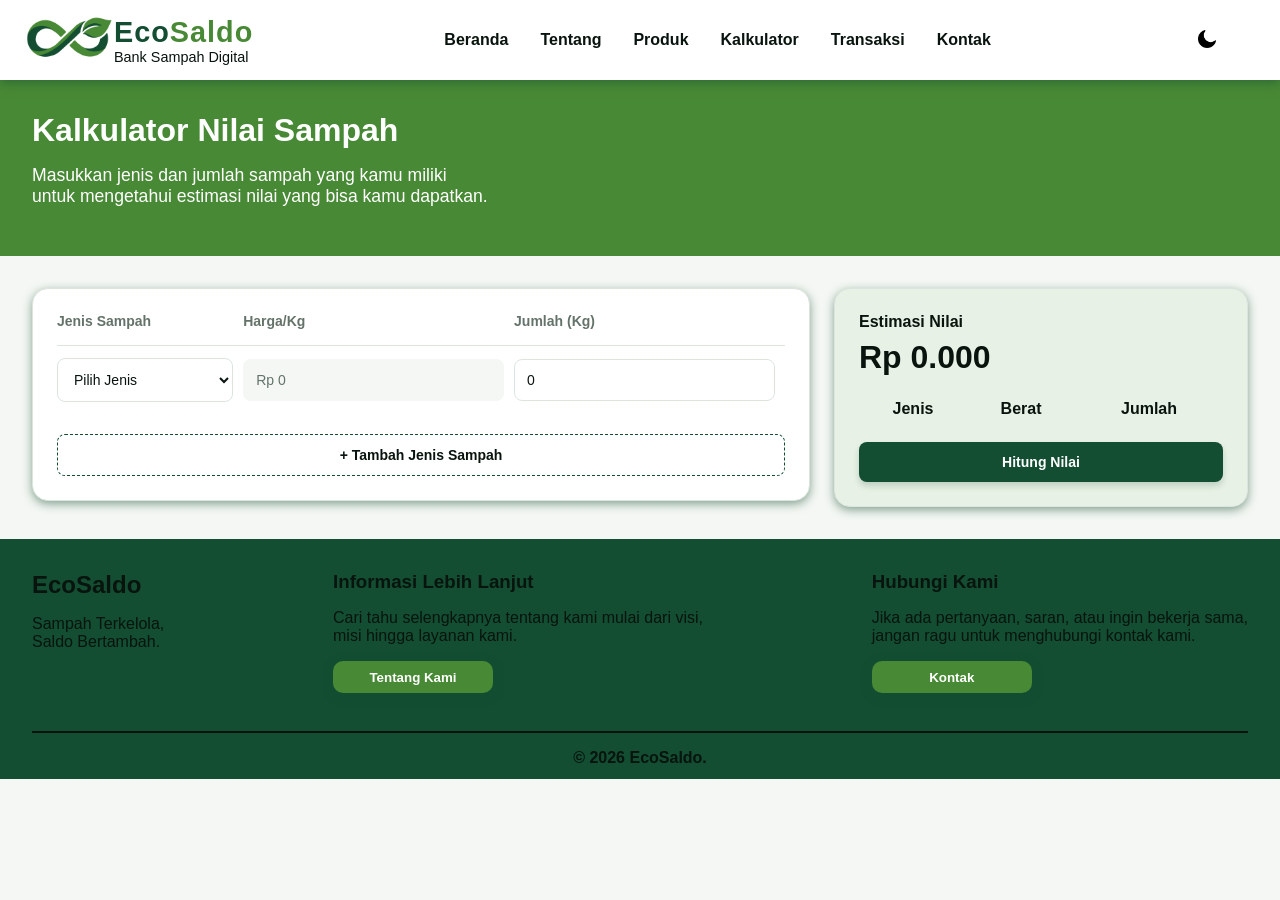
<file: kalkulator.html>
<!doctype html>
<html lang="en">
  <head>
    <meta charset="UTF-8" />
    <meta name="viewport" content="width=device-width, initial-scale=1.0" />
    <title>EcoSaldo - Kalkulator</title>
    <link rel="stylesheet" href="css/style.css" />
  </head>
  <body>
    <div class="container">
      <nav>
        <div class="logo">
          <img src="assets/EcoSaldo.png" alt="Logo EcoSaldo" />
          <div class="namaLogo">
            <h1><span class="eco">Eco</span>Saldo</h1>
            <p>Bank Sampah Digital</p>
          </div>
        </div>
        <ul class="navLinks">
          <li><a href="index.html" class="navLink active">Beranda</a></li>
          <li><a href="tentang.html" class="navLink active">Tentang</a></li>
          <li><a href="produk.html" class="navLink active">Produk</a></li>
          <li>
            <a href="kalkulator.html" class="navLink active">Kalkulator</a>
          </li>
          <li><a href="transaksi.html" class="navLink active">Transaksi</a></li>
          <li><a href="kontak.html" class="navLink active">Kontak</a></li>
        </ul>
        <div class="navFunction">
          <button id="themeToggle">
            <img src="assets/moon.png" class="navIcon" id="themeIcon" />
          </button>
        </div>
      </nav>

      <div id="kalkulatorContainer">
        <div class="bannerKalkulator">
          <h1>Kalkulator Nilai Sampah</h1>
          <p>
            Masukkan jenis dan jumlah sampah yang kamu miliki <br />
            untuk mengetahui estimasi nilai yang bisa kamu dapatkan.
          </p>
        </div>
        <div class="kalkulatorSampah">
          <div class="tambahKalkulator">
            <table id="tabelInput">
              <tr>
                <th>Jenis Sampah</th>
                <th>Harga/Kg</th>
                <th>Jumlah (Kg)</th>
              </tr>
            </table>
            <button class="btnKalkulator" id="btnAddSampah">
              + Tambah Jenis Sampah
            </button>
          </div>
          <div class="estimasiNilai">
            <h2>Estimasi Nilai</h2>
            <h1>Rp 0.000</h1>
            <table id="tabelEstimasi">
              <tr>
                <th>Jenis</th>
                <th>Berat</th>
                <th>Jumlah</th>
              </tr>
            </table>
            <button class="btnKalkulator" id="btnHitung">Hitung Nilai</button>
          </div>
        </div>
      </div>

      <footer>
        <div class="footerInfo">
          <div class="brandFooter">
            <h2>EcoSaldo</h2>
            <p>
              Sampah Terkelola,<br />
              Saldo Bertambah.
            </p>
          </div>
          <div>
            <h3 class="headerFooter">Informasi Lebih Lanjut</h3>
            <p>
              Cari tahu selengkapnya tentang kami mulai dari visi,
              <br />misi hingga layanan kami.
            </p>
            <button
              class="btnFooter"
              onclick="window.location.href = 'tentang.html'"
            >
              Tentang Kami
            </button>
          </div>
          <div>
            <h3 class="headerFooter">Hubungi Kami</h3>
            <p>
              Jika ada pertanyaan, saran, atau ingin bekerja sama, <br />
              jangan ragu untuk menghubungi kontak kami.
            </p>
            <button
              class="btnFooter"
              onclick="window.location.href = 'kontak.html'"
            >
              Kontak
            </button>
          </div>
        </div>

        <hr />
        <h6 align="center" class="copyright">&copy; 2026 EcoSaldo.</h6>
      </footer>
    </div>

    <script src="js/script.js"></script>
  </body>
</html>
</file>
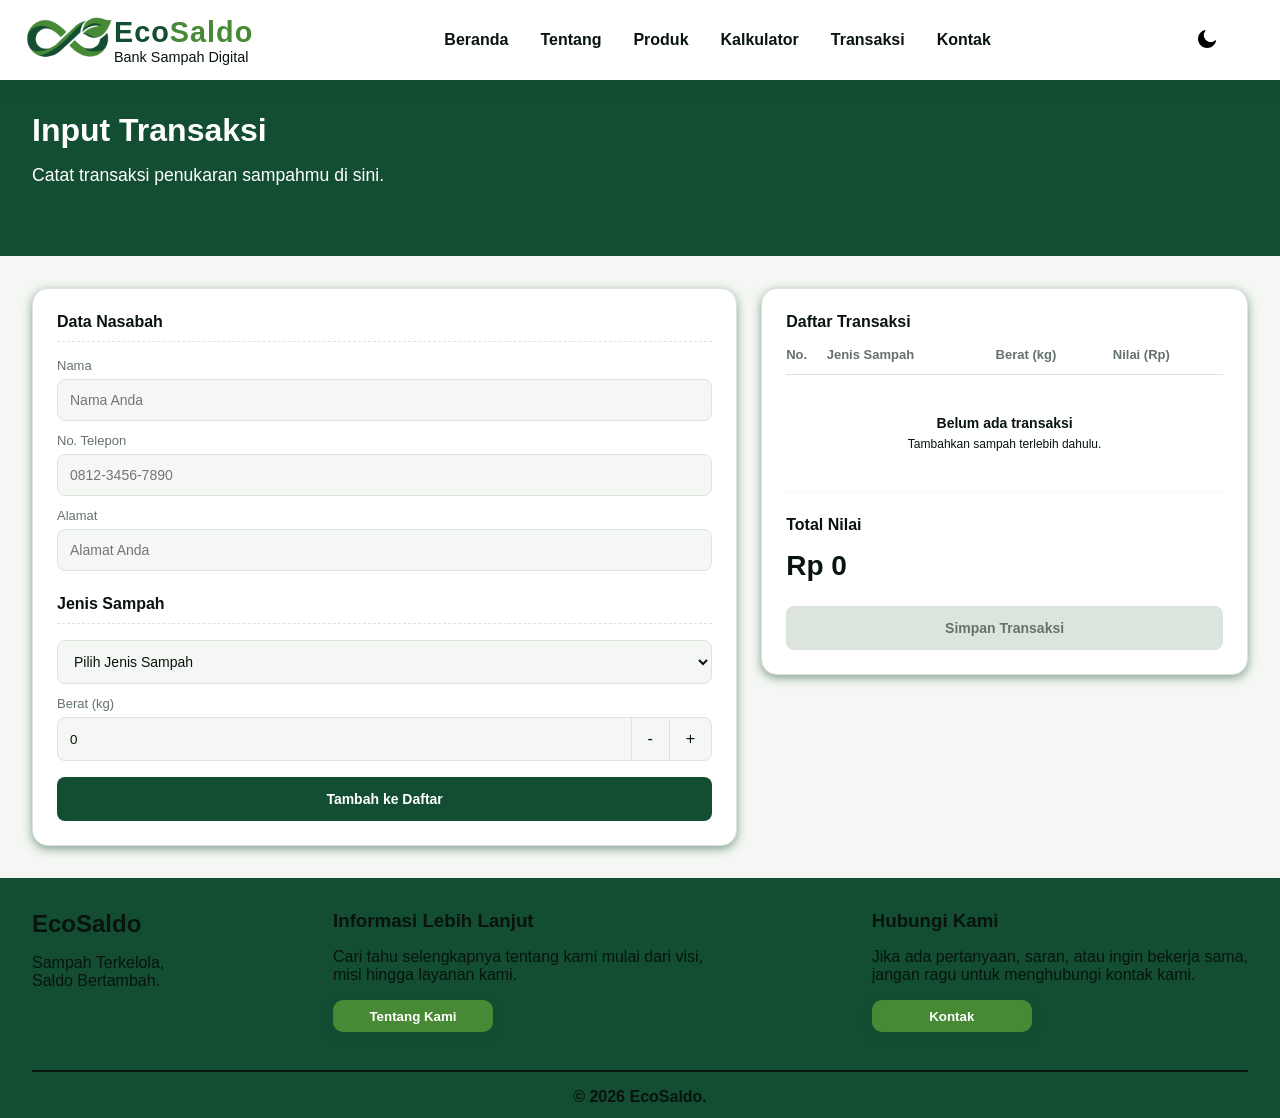
<file: transaksi.html>
<!doctype html>
<html lang="en">
  <head>
    <meta charset="UTF-8" />
    <meta name="viewport" content="width=device-width, initial-scale=1.0" />
    <title>EcoSaldo - Transaksi</title>
    <link rel="stylesheet" href="css/style.css" />
  </head>
  <body>
    <div class="container">
      <nav>
        <div class="logo">
          <img src="assets/EcoSaldo.png" alt="Logo EcoSaldo" />
          <div class="namaLogo">
            <h1><span class="eco">Eco</span>Saldo</h1>
            <p>Bank Sampah Digital</p>
          </div>
        </div>
        <ul class="navLinks">
          <li><a href="index.html" class="navLink active">Beranda</a></li>
          <li><a href="tentang.html" class="navLink active">Tentang</a></li>
          <li><a href="produk.html" class="navLink active">Produk</a></li>
          <li>
            <a href="kalkulator.html" class="navLink active">Kalkulator</a>
          </li>
          <li><a href="transaksi.html" class="navLink active">Transaksi</a></li>
          <li><a href="kontak.html" class="navLink active">Kontak</a></li>
        </ul>
        <div class="navFunction">
          <button id="themeToggle">
            <img src="assets/moon.png" class="navIcon" id="themeIcon" />
          </button>
        </div>
      </nav>

      <div id="transaksiContainer">
        <div class="bannerTransaksi">
          <h1>Input Transaksi</h1>
          <p>Catat transaksi penukaran sampahmu di sini.</p>
        </div>
        <div class="formTransaksi">
          <div class="dataTransaksi">
            <h2>Data Nasabah</h2>
            <label for="namaNasabah">Nama</label>
            <input type="text" id="namaNasabah" placeholder="Nama Anda" />
            <label for="telpNasabah">No. Telepon</label>
            <input type="text" id="telpNasabah" placeholder="0812-3456-7890" />
            <label for="alamatNasabah">Alamat</label>
            <input type="text" id="alamatNasabah" placeholder="Alamat Anda" />

            <h2>Jenis Sampah</h2>
            <select name="sampah" id="sampahNasabah">
              <option value="none">Pilih Jenis Sampah</option>
              <option value="plastik">Plastik</option>
              <option value="kertas">Kertas</option>
              <option value="kaca">Kaca</option>
              <option value="logam">Logam</option>
              <option value="elektronik">Elektronik</option>
            </select>
            <div class="beratSampahNasabah">
              <label for="beratSampahNasabah">Berat (kg)</label>
              <div class="inputBeratSampah">
                <input
                  class="inputBerat"
                  type="number"
                  name="quantity"
                  value="0"
                  min="0"
                />
                <button
                  class="btnBerat"
                  data-quantity="minus"
                  data-field="quantity"
                >
                  -
                </button>
                <button
                  class="btnBerat"
                  data-quantity="plus"
                  data-field="quantity"
                >
                  +
                </button>
              </div>
              <button class="btnTransaksi" id="btnAddListTransaksi">
                Tambah ke Daftar
              </button>
            </div>
          </div>
          <div class="daftarTransaksi">
            <h2>Daftar Transaksi</h2>
            <table id="listTransaksi">
              <tr>
                <th>No.</th>
                <th>Jenis Sampah</th>
                <th>Berat (kg)</th>
                <th>Nilai (Rp)</th>
              </tr>
            </table>
            <h2>Total Nilai</h2>
            <h1>Rp 0</h1>
            <button class="btnTransaksi" id="btnSaveTransaksi">
              Simpan Transaksi
            </button>
          </div>
        </div>
      </div>
      <div id="riwayatContainer" class="riwayat-section" style="display: none">
        <h2>Riwayat Transaksi</h2>
        <div id="listRiwayat" class="list-riwayat"></div>
      </div>

      <footer>
        <div class="footerInfo">
          <div class="brandFooter">
            <h2>EcoSaldo</h2>
            <p>
              Sampah Terkelola,<br />
              Saldo Bertambah.
            </p>
          </div>
          <div>
            <h3 class="headerFooter">Informasi Lebih Lanjut</h3>
            <p>
              Cari tahu selengkapnya tentang kami mulai dari visi,
              <br />misi hingga layanan kami.
            </p>
            <button
              class="btnFooter"
              onclick="window.location.href = 'tentang.html'"
            >
              Tentang Kami
            </button>
          </div>
          <div>
            <h3 class="headerFooter">Hubungi Kami</h3>
            <p>
              Jika ada pertanyaan, saran, atau ingin bekerja sama, <br />
              jangan ragu untuk menghubungi kontak kami.
            </p>
            <button
              class="btnFooter"
              onclick="window.location.href = 'kontak.html'"
            >
              Kontak
            </button>
          </div>
        </div>

        <hr />
        <h6 align="center" class="copyright">&copy; 2026 EcoSaldo.</h6>
      </footer>
    </div>

    <script src="js/script.js"></script>
  </body>
</html>
</file>
<file: css/style.css>
:root {
  --primary: #134e32;
  --accent: #488935;
  --bg: #f4f7f3;
  --bg-card: #ffffff;
  --bg-alt: #e8f1e5;
  --text: #08140d;
  --text-muted: #64736a;
  --border: #dce5dd;
  --shadow: 0 3px 10px rgba(19, 78, 50, 0.5);
}
[data-theme="dark"] {
  --primary: #134e32;
  --accent: #488935;
  --bg: #0f2118;
  --bg-card: #205138;
  --bg-alt: #1d4430;
  --text: #f1f5f3;
  --text-muted: #a8b8af;
  --border: #2c4b3b;
  --shadow: 0 3px 10px rgba(0, 0, 0, 0.5);
}

* {
  box-sizing: border-box;
  margin: 0;
  padding: 0;
  font-family: Arial, Helvetica, sans-serif;
}

body {
  background: var(--bg);
}
/* NAVBAR */
nav {
  background: var(--bg-card);
  display: flex;
  flex-direction: row;
  align-items: center;
  justify-content: space-between;
  position: sticky;
  top: 0;
  width: 100%;
  height: 5rem;
  box-shadow: var(--shadow);
  padding: 1.5rem;
}
.logo {
  display: flex;
  align-items: center;
}
.logo img {
  width: 90px;
  height: 90px;
}
.namaLogo {
  align-items: center;
}
.namaLogo h1 {
  color: var(--accent);
  font-size: 1.8rem;
  letter-spacing: 1px;
}
.namaLogo p {
  color: var(--text);
  font-size: 0.9rem;
}
.eco {
  color: var(--primary);
}
.navLinks {
  display: flex;
  justify-content: space-between;
  gap: 2rem;
}
.navLinks li {
  list-style: none;
  font-size: 1rem;
  font-weight: 700;
}
.navLinks a {
  color: var(--text);
  text-decoration: none;
}
.navLink {
  color: var(--text);
}
.navLink:hover,
.nav-link.active {
  color: var(--accent);
  transition: all 0.3s;
}
.navLink::after {
  content: "";
  position: absolute;
  bottom: -1px;
  left: 0;
  width: 0;
  height: 2px;
  background: var(--text-muted);
  transition: width 0.4s ease;
}

.navFunction {
  display: flex;
}
.navIcon {
  width: 18px;
  height: 18px;
  align-items: center;
}
#themeToggle {
  border: none;
  background: none;
  margin-right: 1.5rem;
  border-radius: 50%;
  padding: 1rem;
}
.search {
  display: flex;
  align-items: center;
}
#inputSearch {
  border-radius: 5px;
  border: 1px solid var(--border);
  width: 11rem;
  height: 2rem;
  padding: 1rem;
  box-shadow: var(--shadow);
}
#searchBtn {
  width: 3rem;
  height: 2rem;
  background: var(--light);
  border: 1px solid var(--border);
  box-shadow: var(--shadow);
}

/* HOME PAGE */
.banner {
  background-image: url("/assets/BannerEcoSaldo.png");
  width: 100%;
  height: 330px;
  background-size: cover;
  align-items: center;
  color: white;
  padding: 1.5rem;
}
.banner h2 {
  font-size: 2.5rem;
}
.banner p {
  font-size: 1.1rem;
  margin-top: 1rem;
}
.banner button {
  width: 15rem;
  height: 2.3rem;
  color: white;
  background: var(--accent);
  font-weight: 700;
  font-size: 1.5rem;
  border: none;
  border-radius: 10px;
  box-shadow: var(--shadow);
  margin-top: 1rem;
}
.banner button:hover {
  background: #2f6220;
  transition: all 0.2s;
  translate: 3px;
}
/* HOMEPAGE - Benefit Section */
.benefitSection {
  display: flex;
  justify-content: space-between;
  padding: 2rem;
  background: var(--bg-alt);
  color: var(--text);
}
.benefit {
  display: flex;
  align-items: center;
  gap: 1rem;
  width: 20rem;
}
.benefitIcon {
  width: 50px;
  height: 50px;
  padding: 0.3rem;
  background: #dce5dd;
  border-radius: 50%;
}
/* HOMEPAGE - Kategori Section */
.judulKategoriSection {
  display: flex;
  justify-content: space-between;
  align-items: center;
  padding: 1rem 2rem;
}
.judulKategoriSection h3 {
  font-weight: 800;
  font-size: 1.5rem;
  color: var(--primary);
}
.judulKategoriSection button {
  border: none;
  border-radius: 10px;
  width: 8rem;
  height: 2.5rem;
  background: var(--primary);
  color: white;
  font-weight: 600;
  box-shadow: var(--shadow);
}
.judulKategoriSection button:hover {
  background: var(--accent);
  transition: all 0.3s;
}
.kategoriSectionCard {
  display: flex;
  justify-content: space-between;
  gap: 1rem;
  padding: 2rem;
  color: var(--text);
}
.kategoriCard {
  background: var(--bg-card);
  border-radius: 10px;
  box-shadow: var(--shadow);
  width: 16rem;
  height: 13rem;
  justify-content: center;
  align-items: center;
  padding: 1rem;
}
.kategoriCard:hover {
  transform: translateY(-2px);
  transition: all 0.3s;
}
.kategoriImg {
  width: 14rem;
  height: 8rem;
  border: 1px solid var(--accent);
  border-radius: 5px;
  justify-content: center;
  align-items: center;
  margin-bottom: 1rem;
  object-fit: scale-down;
  background: white;
}

/* FOOTER */
footer {
  background: var(--primary);
  height: 15rem;
  padding: 2rem;
  color: var(--text);
  margin-top: 2rem;
}
.footerInfo {
  display: flex;
  justify-content: space-between;
  height: 10rem;
  gap: 1rem;
}
.brandFooter h2 {
  margin-bottom: 1rem;
}
.headerFooter {
  margin-bottom: 1rem;
}
.btnFooter {
  background: var(--accent);
  color: white;
  font-weight: 600;
  border: none;
  border-radius: 10px;
  width: 10rem;
  height: 2rem;
  margin: 1rem 0;
  box-shadow: var(--shadow);
}
.copyright {
  font-size: 1rem;
  margin-top: 1rem;
}
hr {
  border: 1px solid var(--text);
}

.tentangInfo,
.layanan,
.infoKontak,
.form .katalog,
.filterKatalog,
.kalkulatorSampah,
.formTransaksi {
  color: var(--text);
}

/* BANNER */
.bannerTentang {
  width: 100%;
  background: var(--primary);
  color: white;
  padding: 1rem 2rem;
}
.bannerTentang h1,
.bannerKalkulator h1,
.bannerKontak h1,
.bannerProduk h1,
.bannerTransaksi h1 {
  font-size: 2rem;
}
.bannerTentang h3 {
  font-size: 1rem;
}
.bannerTentang p,
.bannerKalkulator p,
.bannerKontak p,
.bannerProduk p,
.bannerTransaksi p {
  font-size: 1.1rem;
  margin-top: 1rem;
  margin-bottom: 0.5rem;
}
.bannerProduk {
  width: 100%;
  height: 11rem;
  background: var(--primary);
  color: white;
  padding: 1rem;
  display: flex;
  justify-content: space-between;
}
.bannerKalkulator {
  width: 100%;
  height: 11rem;
  background: var(--accent);
  color: white;
  padding: 2rem;
}
.bannerTransaksi {
  width: 100%;
  height: 11rem;
  background: var(--primary);
  color: white;
  padding: 2rem;
  align-items: center;
}

/* ABOUT PAGE */
.tentangInfo {
  display: flex;
  justify-content: space-between;
  padding: 1rem;
  padding-bottom: 2rem;
  background: var(--bg-alt);
}
.tentangNilai {
  flex: 1;
  margin: 1rem;
  background: var(--bg-card);
  padding: 1.2rem;
  border-radius: 10px;
  box-shadow: var(--shadow);
}
.tentangNilai:hover {
  transform: translateY(-2px);
  transition: all 0.3s;
}
.layanan {
  padding: 1rem;
}
.layanan h2 {
  font-size: 1.5rem;
  margin: 0 1rem;
}
.layananList {
  display: flex;
  justify-content: space-between;
}
.layananCard {
  flex: 1;
  margin: 1rem;
  background: var(--bg-card);
  padding: 2rem;
  box-shadow: var(--shadow);
  border-radius: 10px;
}
.layananCard:hover {
  transform: translateY(-2px);
  transition: all 0.3s;
}

/* PRODUK */
.produkHeader h1 {
  font-size: 2rem;
  margin: 1rem;
}
.produkHeader p {
  margin: 1rem;
  font-size: 1.2rem;
}
.search {
  padding: 1rem 2rem;
}
.katalogSampah {
  display: flex;
  gap: 30px;
  margin-top: 30px;
  align-items: flex-start;
}
.filterKatalog {
  flex: 0 0 220px;
  background-color: var(--bg-card);
  border: 1px solid var(--border);
  border-radius: 12px;
  padding: 20px;
  display: flex;
  flex-direction: column;
  gap: 12px;
}
.filterKatalog h2 {
  font-size: 16px;
  margin-top: 0;
  margin-bottom: 10px;
  color: var(--text);
}
.filterKatalog label {
  display: flex;
  align-items: center;
  gap: 10px;
  cursor: pointer;
  font-size: 14px;
  color: var(--text-muted);
}
.katalog {
  flex: 1;
  display: grid;
  grid-template-columns: repeat(auto-fill, minmax(200px, 1fr));
  gap: 20px;
}
.itemProduk {
  background-color: var(--bg-card);
  border: 1px solid var(--border);
  border-radius: 12px;
  margin: 1rem 0;
  overflow: hidden;
  display: flex;
  flex-direction: column;
  box-shadow: 0 1px 3px rgba(0, 0, 0, 0.05);
  transition:
    transform 0.2s ease,
    box-shadow 0.2s ease;
}
.itemProduk:hover {
  transform: translateY(-4px);
  box-shadow: 0 10px 15px -3px rgba(0, 0, 0, 0.1);
}
.itemProduk img {
  width: 220px;
  height: 150px;
  object-fit: cover;
  background-color: white;
  align-items: center;
  justify-content: center;
  padding: 0 1rem;
  margin: 0.5rem;
}
.detailProduk {
  padding: 16px;
  display: flex;
  flex-direction: column;
  gap: 8px;
}
.detailProduk h3 {
  font-size: 14px;
  margin: 0;
  color: var(--text);
}
.detailProduk h3 span {
  font-weight: 600;
}
.detailProduk .harga {
  font-size: 13px;
  font-weight: 600;
  color: var(--accent);
  margin: 0;
}
.badgeKategori {
  display: none;
}

/* KALKULATOR */
.kalkulatorSampah {
  display: flex;
  gap: 24px;
  margin-top: 32px;
  align-items: flex-start;
  padding: 0 2rem;
}
.tambahKalkulator {
  flex: 2;
  background-color: var(--bg-card);
  border: 1px solid var(--border);
  border-radius: 16px;
  padding: 24px;
  box-shadow: var(--shadow);
  overflow-x: auto;
}
.tambahKalkulator table {
  width: 100%;
  border-collapse: collapse;
  margin-bottom: 20px;
}
.tambahKalkulator th {
  text-align: left;
  padding-bottom: 16px;
  color: var(--text-muted);
  font-size: 14px;
  font-weight: 600;
  border-bottom: 1px solid var(--border);
}
.tambahKalkulator td {
  padding: 12px 10px 12px 0;
}
.tambahKalkulator select,
.tambahKalkulator input {
  width: 100%;
  padding: 12px;
  border: 1px solid var(--border);
  border-radius: 8px;
  background-color: var(--bg-card);
  color: var(--text);
  font-family: inherit;
  font-size: 14px;
  outline: none;
  transition: border-color 0.2s ease;
}
.tambahKalkulator select:focus,
.tambahKalkulator input:focus {
  border-color: var(--primary);
}
.tambahKalkulator input[readonly] {
  background-color: var(--bg);
  color: var(--text-muted);
  cursor: not-allowed;
  border-color: transparent;
}
.estimasiNilai {
  flex: 1;
  background-color: var(--bg-alt);
  border-radius: 16px;
  padding: 24px;
  box-shadow: var(--shadow);
  border: 1px solid var(--border);
}
.estimasiNilai h2 {
  font-size: 16px;
  color: var(--text);
  margin-top: 0;
  margin-bottom: 8px;
  display: flex;
  align-items: center;
  gap: 10px;
}
.estimasiNilai h2::before {
  display: inline-flex;
  align-items: center;
  justify-content: center;
  width: 28px;
  height: 28px;
  background-color: #f5b041;
  color: #fff;
  border-radius: 50%;
  font-size: 14px;
  font-weight: bold;
}
.estimasiNilai h1 {
  font-size: 32px;
  color: var(--text);
  margin-top: 0;
  margin-bottom: 24px;
}
.estimasiNilai table {
  width: 100%;
  border-collapse: collapse;
  margin-bottom: 24px;
}
.estimasiNilai td {
  padding: 8px 0;
  font-size: 14px;
  color: var(--text);
}
.estimasiNilai td:nth-child(2) {
  text-align: center;
  color: var(--text-muted);
}
.estimasiNilai td:last-child {
  text-align: right;
  font-weight: 600;
}
.btnKalkulator {
  font-family: inherit;
  font-weight: 600;
  padding: 12px 20px;
  border-radius: 8px;
  cursor: pointer;
  transition: all 0.2s ease;
  font-size: 14px;
}
#btnAddSampah {
  background-color: transparent;
  color: var(--text);
  border: 1px dashed var(--primary);
  width: 100%;
}
#btnAddSampah:hover {
  background-color: var(--bg-alt);
}
#btnHitung {
  background-color: var(--primary);
  color: #ffffff;
  border: none;
  width: 100%;
  box-shadow: 0 4px 6px rgba(19, 78, 50, 0.2);
}
#btnHitung:hover {
  background-color: var(--accent);
}

/* TRANSAKSI */
.formTransaksi {
  display: flex;
  gap: 24px;
  margin-top: 32px;
  align-items: flex-start;
  padding: 0 2rem;
}
.dataTransaksi {
  flex: 3;
  background-color: var(--bg-card);
  border: 1px solid var(--border);
  border-radius: 16px;
  padding: 24px;
  box-shadow: var(--shadow);
}
.dataTransaksi h2 {
  font-size: 16px;
  color: var(--text);
  margin-top: 0;
  margin-bottom: 16px;
  padding-bottom: 10px;
  border-bottom: 1px dashed var(--border);
}
.dataTransaksi h2:nth-of-type(2) {
  margin-top: 24px;
}
.dataTransaksi label {
  display: block;
  font-size: 13px;
  color: var(--text-muted);
  margin-bottom: 6px;
  margin-top: 12px;
}
.dataTransaksi input[type="text"],
.dataTransaksi select {
  width: 100%;
  padding: 12px;
  border: 1px solid var(--border);
  border-radius: 8px;
  background-color: var(--bg);
  color: var(--text);
  font-family: inherit;
  font-size: 14px;
  outline: none;
  box-sizing: border-box;
}
.dataTransaksi input:focus,
.dataTransaksi select:focus {
  border-color: var(--primary);
}
.beratSampahNasabah {
  display: flex;
  flex-direction: column;
}
.inputBeratSampah {
  display: flex;
  align-items: center;
  border: 1px solid var(--border);
  border-radius: 8px;
  overflow: hidden;
  background-color: var(--bg);
  margin-bottom: 16px;
}
.inputBeratSampah input {
  flex: 1;
  border: none;
  padding: 12px;
  background: transparent;
  color: var(--text);
  text-align: left;
  outline: none;
}
.inputBeratSampah .btnBerat {
  background-color: transparent;
  border: none;
  border-left: 1px solid var(--border);
  color: var(--text);
  padding: 12px 16px;
  cursor: pointer;
  font-size: 16px;
}
.inputBeratSampah .btnBerat:hover {
  background-color: var(--border);
}
.daftarTransaksi {
  flex: 2;
  background-color: var(--bg-card);
  border: 1px solid var(--border);
  border-radius: 16px;
  padding: 24px;
  box-shadow: var(--shadow);
}
.daftarTransaksi h2 {
  font-size: 16px;
  color: var(--text);
  margin-top: 0;
  margin-bottom: 16px;
}
.daftarTransaksi table {
  width: 100%;
  border-collapse: collapse;
  margin-bottom: 24px;
}
.daftarTransaksi th {
  text-align: left;
  padding-bottom: 12px;
  color: var(--text-muted);
  font-size: 13px;
  font-weight: 600;
  border-bottom: 1px solid var(--border);
}
.daftarTransaksi td {
  padding: 12px 0;
  font-size: 14px;
  color: var(--text);
  border-bottom: 1px solid var(--bg);
}
.empty-state-table {
  text-align: center !important;
  padding: 40px 0 !important;
  color: var(--text-muted);
}
.empty-state-table p {
  font-weight: 600;
  margin: 0 0 4px 0;
}
.empty-state-table span {
  font-size: 12px;
}
.daftarTransaksi h1 {
  font-size: 28px;
  color: var(--text);
  margin-top: 0;
  margin-bottom: 24px;
}
.btnTransaksi {
  width: 100%;
  font-family: inherit;
  font-weight: 600;
  padding: 14px;
  border-radius: 8px;
  cursor: pointer;
  transition: background-color 0.2s;
  font-size: 14px;
  border: none;
}
#btnAddListTransaksi {
  background-color: var(--primary);
  color: #fff;
}
#btnAddListTransaksi:hover {
  background-color: var(--accent);
}
#btnSaveTransaksi {
  background-color: var(--primary);
  color: #fff;
}
#btnSaveTransaksi.disabled {
  background-color: var(--border);
  color: var(--text-muted);
  cursor: not-allowed;
}

.riwayat-section {
  margin-top: 40px;
}
.riwayat-section h2 {
  font-size: 20px;
  color: var(--text);
  margin-bottom: 16px;
}
.list-riwayat {
  display: flex;
  flex-direction: column;
  gap: 16px;
}
.card-riwayat {
  background-color: var(--bg-card);
  border: 1px solid var(--border);
  border-radius: 12px;
  padding: 20px;
  box-shadow: var(--shadow);
}
.riwayat-header {
  display: flex;
  justify-content: space-between;
  align-items: center;
  border-bottom: 1px dashed var(--border);
  padding-bottom: 12px;
  margin-bottom: 12px;
}
.riwayat-header h4 {
  margin: 0;
  color: var(--text);
  font-size: 16px;
}
.riwayat-header h4 span {
  font-weight: normal;
  color: var(--text-muted);
  font-size: 13px;
  margin-left: 8px;
}
.riwayat-total {
  margin: 0;
  color: var(--primary);
  font-size: 18px;
}
.riwayat-rincian {
  margin: 0;
  color: var(--text-muted);
  font-size: 14px;
}

/* kontak */
.bannerKontak {
  padding: 2rem;
  background: var(--accent);
  color: white;
  height: 11rem;
  margin-bottom: 1rem;
}
.infoKontak h2,
.form h2 {
  font-size: 1.5rem;
  color: var(--text);
  margin-top: 0;
  margin-bottom: 1.5rem;
}
.infoKontak {
  padding: 0 2rem;
}
.kontak {
  display: flex;
  gap: 3rem;
  padding-right: 2rem;
}
.kontakIcon {
  width: 44px;
  height: 44px;
  background-color: var(--bg-alt);
  border-radius: 50%;
  display: flex;
  align-items: center;
  justify-content: center;
  flex-shrink: 0;
  padding: 10px;
  box-sizing: border-box;
}
.infoCard {
  display: flex;
  align-items: flex-start;
  gap: 1.2rem;
  margin-bottom: 1.5rem;
}
.infoCard h3 {
  font-size: 0.95rem;
  font-weight: 600;
  color: var(--text);
  margin: 0 0 4px 0;
}
.infoCard p {
  font-size: 0.85rem;
  color: var(--text-muted);
  margin: 0;
  line-height: 1.4;
}
.mediaSosial {
  margin-top: 2rem;
}
.mediaSosial h3 {
  font-size: 0.95rem;
  color: var(--text);
  margin-bottom: 0.8rem;
}
.iconSosial {
  display: inline-flex;
  align-items: center;
  justify-content: center;
  width: 38px;
  height: 38px;
  background-color: var(--primary);
  color: #ffffff;
  border-radius: 8px;
  margin-right: 8px;
  text-decoration: none;
  transition:
    background-color 0.2s ease,
    transform 0.2s ease;
}
.iconSosial:hover {
  background-color: var(--accent);
  transform: translateY(-2px);
}
.form {
  flex: 1.2;
  background-color: var(--bg-card);
  border: 1px solid var(--border);
  border-radius: 16px;
  padding: 2rem;
  box-shadow: var(--shadow);
}
.formCard {
  margin-bottom: 1.2rem;
}
.formCard label {
  display: block;
  font-size: 0.85rem;
  font-weight: 600;
  color: var(--text);
  margin-bottom: 6px;
}
.formCard input,
.formCard textarea {
  width: 100%;
  padding: 12px 14px;
  border: 1px solid var(--border);
  border-radius: 8px;
  background-color: var(--bg);
  color: var(--text);
  font-family: inherit;
  font-size: 0.9rem;
  box-sizing: border-box;
  outline: none;
  transition: border-color 0.2s ease;
}
.formCard textarea {
  resize: vertical;
  min-height: 95px;
}
.formCard input:focus,
.formCard textarea:focus {
  border-color: var(--primary);
}
#btnSubmitForm {
  width: 100%;
  padding: 12px;
  background-color: var(--primary);
  color: #ffffff;
  border: none;
  border-radius: 8px;
  font-weight: 600;
  font-size: 0.95rem;
  cursor: pointer;
  display: flex;
  align-items: center;
  justify-content: center;
  gap: 8px;
  transition: background-color 0.2s ease;
  margin-top: 0.5rem;
}
#btnSubmitForm:hover {
  background-color: var(--accent);
}
.form form p {
  font-size: 0.8rem;
  color: var(--text-muted);
  margin-top: 12px;
  margin-bottom: 0;
  text-align: left;
}
</file>
